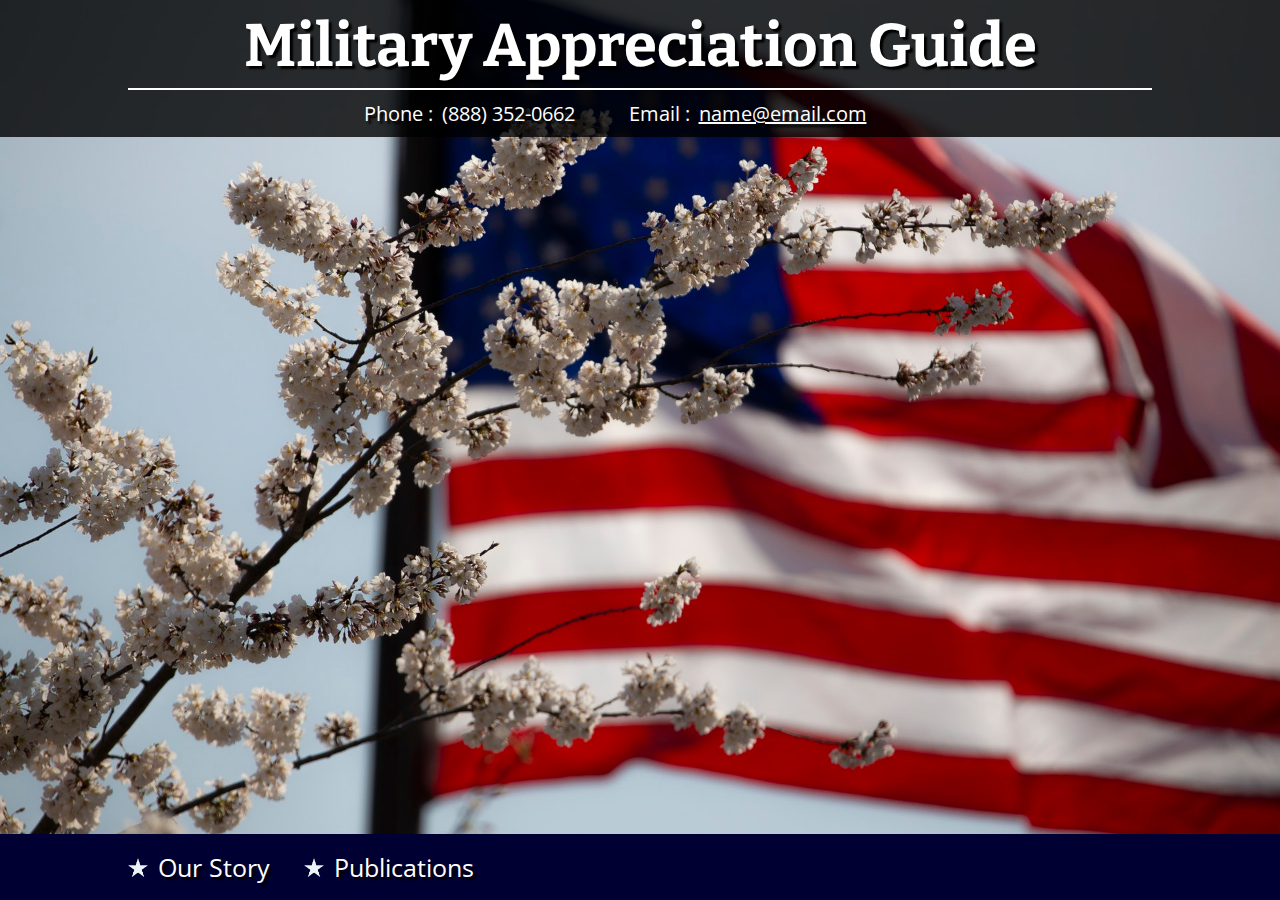
<file: site1.html>
<!DOCTYPE html>
<html lang="en" dir="ltr">
  <head>
    <meta charset="utf-8">
    <link href="https://fonts.googleapis.com/css?family=Bitter|Open+Sans" rel="stylesheet">
    <link rel="stylesheet" type="text/css" href="site1.css">
    <title>Military Appreciation Guide</title>
  </head>
  <body>
    <header>
      <h1>Military Appreciation Guide</h1>
      <dl>
        <dt>Phone &#58</dt>
        <dd>&#40;888&#41; 352&#45;0662</dd>
        <dt>Email &#58</dt>
        <dd><a href="mailto:name@email.com">name@email.com</dd>
      </dl>
    </header>
    <footer>
      <ul>
        <li>Our Story</li>
        <li>Publications</li>
      </ul>
    </footer>
  </body>
</html>
</file>
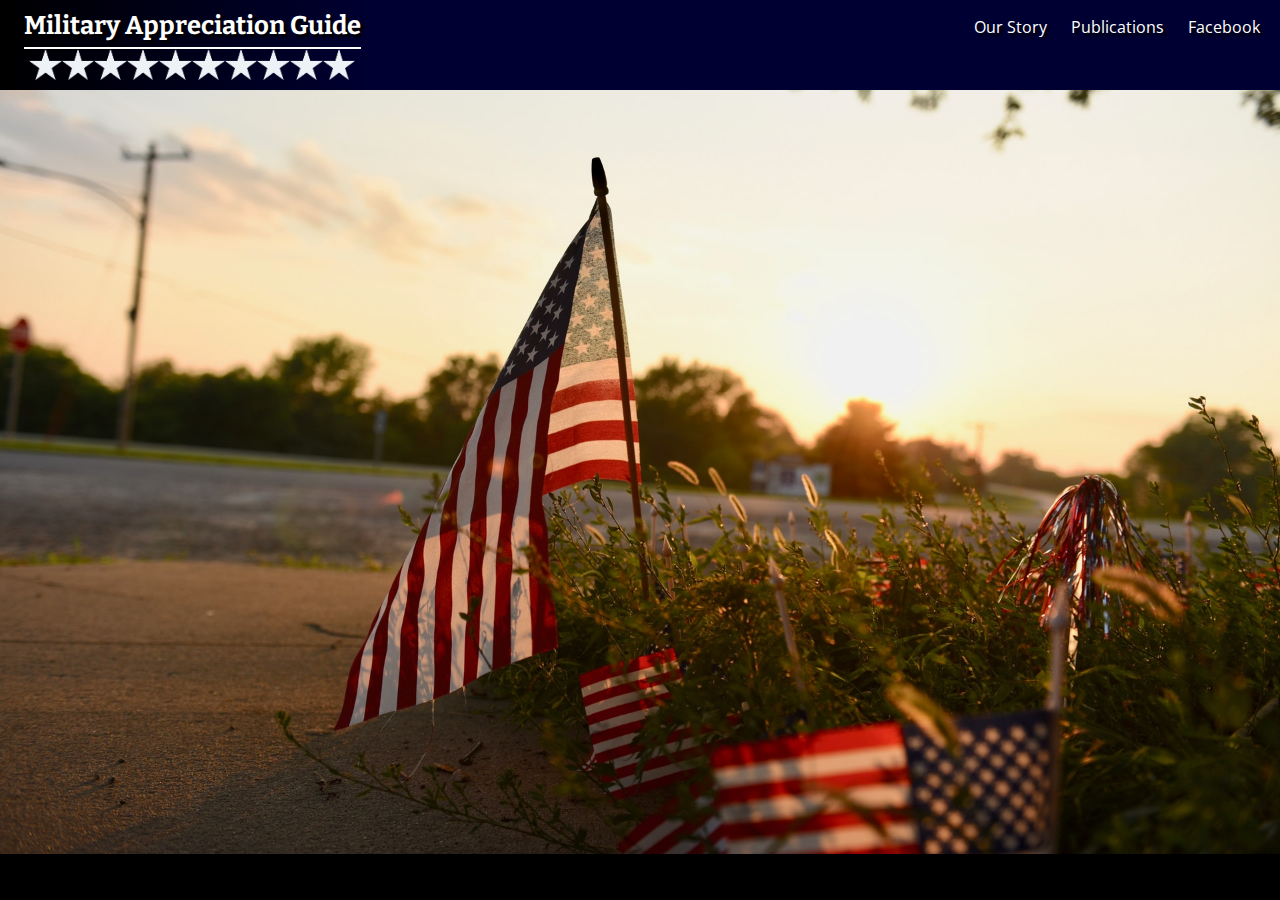
<file: site2.html>
<!DOCTYPE html>
<html lang="en" dir="ltr">
  <head>
    <meta charset="utf-8">
    <link href="https://fonts.googleapis.com/css?family=Bitter|Open+Sans" rel="stylesheet">
    <link rel="stylesheet" type="text/css" href="site2.css">
    <title>Military Appreciation Guide</title>
  </head>
  <body>
    <header>
      <div class="left">
        <div class="lefttop">
          <h1>Military Appreciation Guide</h1>
        </div>
        <div class="leftbottom">
          <img src="star.png" alt="Star">
          <img src="star.png" alt="Star">
          <img src="star.png" alt="Star">
          <img src="star.png" alt="Star">
          <img src="star.png" alt="Star">
          <img src="star.png" alt="Star">
          <img src="star.png" alt="Star">
          <img src="star.png" alt="Star">
          <img src="star.png" alt="Star">
          <img src="star.png" alt="Star">
        </div>
      </div>
      <div class="right">
        <ul>
          <li>Our Story</li>
          <li>Publications</li>
          <li>Facebook</li>
        </ul>
      </div>
    </header>
  </body>
</html>
</file>
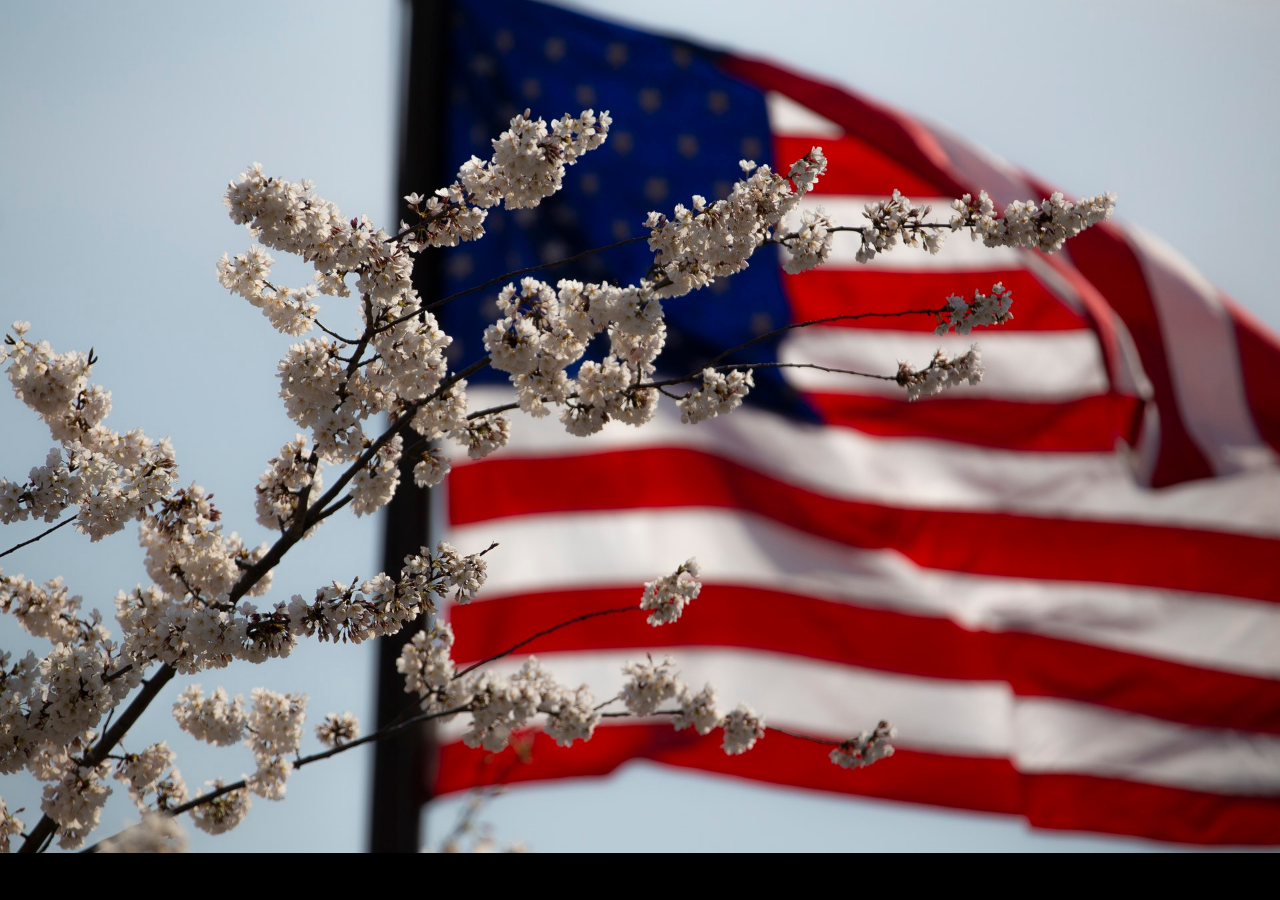
<file: site3.html>
<!DOCTYPE html>
<html lang="en" dir="ltr">
  <head>
    <meta charset="utf-8">
    <link href="https://fonts.googleapis.com/css?family=Bitter|Open+Sans" rel="stylesheet">
    <link rel="stylesheet" type="text/css" href="site1.css">
    <title>Military Appreciation Guide</title>
  </head>
  <body>
  </body>
</html>
</file>
<file: site1.css>
body {
  background-color: black;
  background-image: url(flagbranch.jpeg);
  background-repeat: no-repeat;
  background-size: cover;
  margin: 0;
  padding: 0;
}
a {
  color: white;
}

h1 {
  border-bottom: 2px solid #FFF;
  display: inline-block;
  font-family: 'Bitter', serif;
  font-size: 60px;
  margin: 0px auto 0px auto;
  padding: 0px 0px 6px 0px;
  text-align: center;
  text-shadow: 3px 3px 2px #000;
  width: 80%;
}

header {
  background-color: #000000CC;
  color: white;
  margin: 0;
  padding: 10px 0px 0px 0px;
  text-align: center;
}

dl {
  margin: 10px;
}

dt {
  display: inline-block;
  font-family: 'Open Sans', sans-serif;
  font-size: 20px;
  margin: 0px 5px 10px 0px;
  text-shadow: 3px 3px 2px #000;
}

dd {
  display: inline-block;
  font-family: 'Open Sans', sans-serif;
  font-size: 20px;
  margin: 0px 50px 10px 0px;
  text-shadow: 3px 3px 2px #000;
}

ul {
  padding: 0px 0px 0px 10%;
  list-style-type: none;
}

ul li::before {
  content: '';
  display: inline-block;
  height: 20px;
  width: 20px;
  background-size: 20px;
  background-image: url('star.png');
  background-repeat: no-repeat;
  margin-right: 10px;
  background-position: center;
  vertical-align: baseline;
}

li {
  display: inline-block;
  font-family: 'Open Sans', sans-serif;
  font-size: 25px;
  margin: 0px 30px 0px 0px;
  text-shadow: 3px 3px 2px #000;
}

footer {
  background-color: #000033;
  color: white;
  margin: 0;
  padding: 0;
  position: fixed;
  left: 0;
  bottom: 0;
  text-align: left;
  width: 100%;
}
</file>
<file: site2.css>
body {
  background-color: black;
  background-image: url(smallflag.jpeg);
  background-position: top;
  background-repeat: no-repeat;
  background-size: cover;
  margin: 0;
  padding: 0;
}

a {
  color: white;
}

header {
  background-color: #000033;
  color: white;
  display: inline-block;
  margin: 0;
  padding: 0px 0px 0px 0px;
  height: 7vw;
  text-align: center;
  vertical-align: bottom;
}

.left {
  background-image: linear-gradient(to right, black, #000033);
  float: left;
  height: 7vw;
  width: 30%;
}

h1 {
  border-bottom: 2px solid #FFF;
  display: inline-block;
  font-family: 'Bitter', serif;
  font-size: 2vw;
  margin: 0px auto 0px auto;
  padding: 0px 0px 6px 0px;
  text-align: center;
  text-shadow: 3px 3px 2px #000;
}

.lefttop {
  padding: 10px 0px 0px 0px;
}

.leftbottom {
  display: table;
  width: 100%;
  margin 20px auto;
}

.leftbottom img {
  width: 8.5%;
  margin: auto;
}

.right {
  display: inline-block;
  float:right;
  height: 9.5vw;
  vertical-align: bottom;
}

ul {
  display: inline-block;
  list-style-type: none;
  vertical-align: middle;
}

li {
  display: inline-block;
  font-family: 'Open Sans', sans-serif;
  margin: 0px 20px 0px 0px;
  text-shadow: 3px 3px 2px #000;
  vertical-align: middle;
}
</file>
